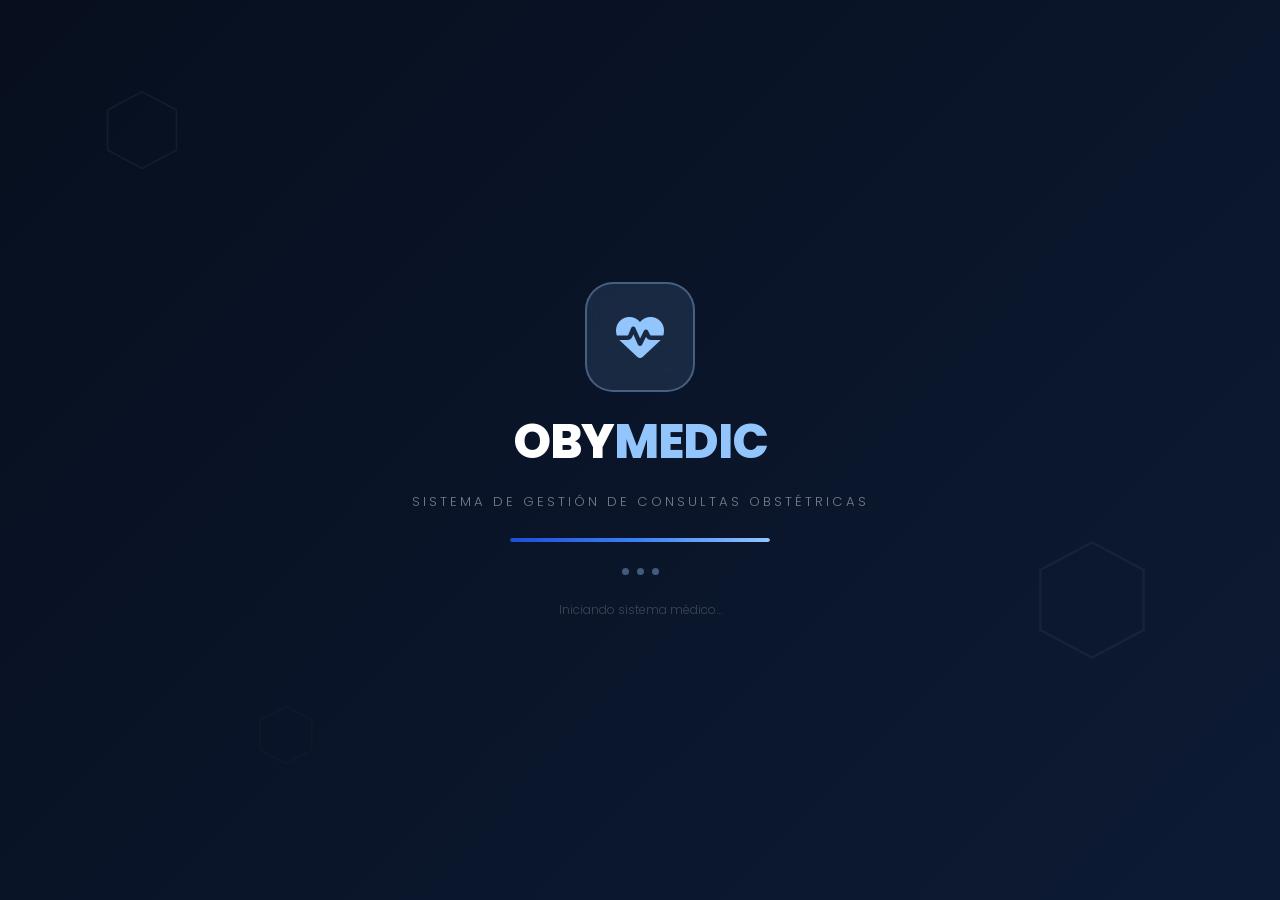
<file: Backend/target/classes/static/carga.html>
<!DOCTYPE html>
<html lang="es">
<head>
  <meta charset="UTF-8" />
  <meta name="viewport" content="width=device-width, initial-scale=1.0" />
  <link rel="icon" type="image/svg+xml" href="assets/favicon.svg" />
  <title>OBYMEDIC — Cargando</title>
  <link href="https://fonts.googleapis.com/css2?family=Poppins:wght@300;400;600;700;800&display=swap" rel="stylesheet" />
  <link rel="stylesheet" href="https://cdnjs.cloudflare.com/ajax/libs/font-awesome/6.5.0/css/all.min.css" />
  <link rel="stylesheet" href="assets/css/loading.css" />
</head>
<body>

  <div class="bg-layer"></div>
  <div id="particles"></div>

  <div class="hex" style="top:10%;left:8%;animation-duration:14s">
    <svg viewBox="0 0 100 100"><polygon points="50,2 93,25 93,75 50,98 7,75 7,25" fill="none" stroke="#c6b5a7" stroke-width="2"/></svg>
  </div>
  <div class="hex" style="top:60%;right:10%;animation-duration:18s;width:120px;height:120px">
    <svg viewBox="0 0 100 100"><polygon points="50,2 93,25 93,75 50,98 7,75 7,25" fill="none" stroke="#b8a696" stroke-width="2"/></svg>
  </div>
  <div class="hex" style="bottom:15%;left:20%;animation-duration:22s;width:60px;height:60px">
    <svg viewBox="0 0 100 100"><polygon points="50,2 93,25 93,75 50,98 7,75 7,25" fill="none" stroke="#8a6d5a" stroke-width="2"/></svg>
  </div>

  <div class="splash">
    <div class="icon-wrap">
      <i class="fa-solid fa-heart-pulse"></i>
    </div>

    <div>
      <div class="brand-name">OBY<span>MEDIC</span></div>
    </div>
    <div class="brand-sub">Sistema de Gestión de Consultas Obstétricas</div>

    <div class="progress-track">
      <div class="progress-fill"></div>
    </div>

    <div class="dots">
      <div class="dot"></div>
      <div class="dot"></div>
      <div class="dot"></div>
    </div>

    <div class="status-text">Iniciando sistema médico…</div>
  </div>

  <script>
    const container = document.getElementById('particles');
    for (let i = 0; i < 20; i++) {
      const p = document.createElement('div');
      p.className = 'particle';
      const size = Math.random() * 40 + 10;
      p.style.cssText = `
        width:${size}px; height:${size}px;
        left:${Math.random() * 100}%;
        bottom:-${size}px;
        background: ${['#c6b5a7','#b8a696','#8a6d5a'][Math.floor(Math.random() * 3)]};
        animation-duration: ${Math.random() * 10 + 8}s;
        animation-delay: ${Math.random() * 5}s;
      `;
      container.appendChild(p);
    }

    setTimeout(() => { window.location.href = 'login.html'; }, 2500);
  </script>
</body>
</html>
</file>
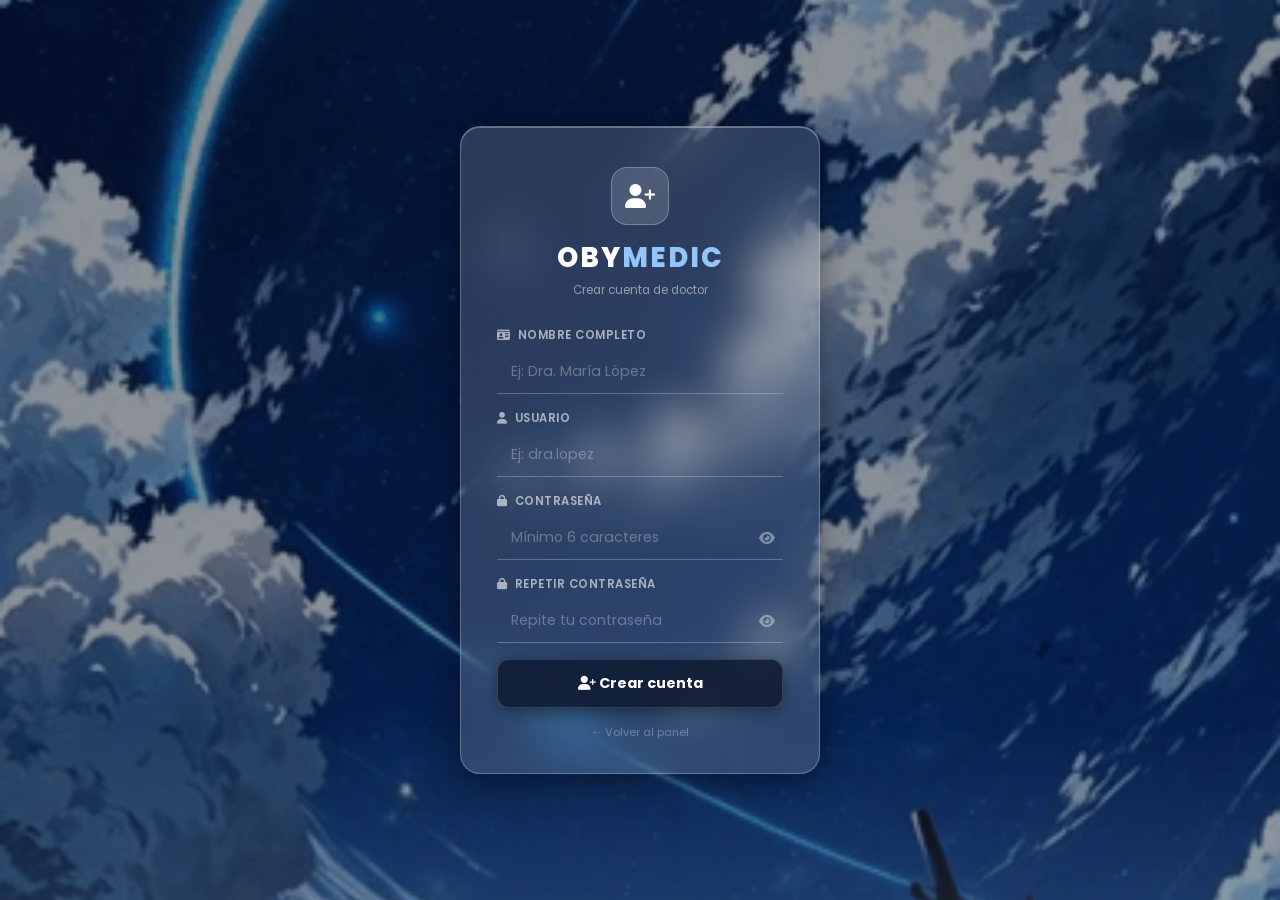
<file: Backend/target/classes/static/crear-cuenta.html>
<!DOCTYPE html>
<html lang="es">
<head>
  <meta charset="UTF-8"/>
  <meta name="viewport" content="width=device-width, initial-scale=1.0"/>
  <title>OBYMEDIC — Crear cuenta</title>
  <link href="https://fonts.googleapis.com/css2?family=Poppins:wght@300;400;500;600;700;800&display=swap" rel="stylesheet"/>
  <link rel="stylesheet" href="https://cdnjs.cloudflare.com/ajax/libs/font-awesome/6.5.0/css/all.min.css"/>
  <link rel="stylesheet" href="assets/css/login.css"/>
  <style>
    #btnToggle1, #btnToggle2 {
      position: absolute;
      right: 4px; top: 50%;
      transform: translateY(-50%);
      background: none;
      border: none;
      color: rgba(255,255,255,0.4);
      cursor: pointer;
      font-size: .88rem;
      padding: 4px;
      transition: color .2s;
    }
    #btnToggle1:hover, #btnToggle2:hover { color: #fff; }
  </style>
</head>
<body>

<div class="bg-overlay"></div>
<div class="particles" id="particles"></div>
<div class="fog"></div>

<div class="login-wrapper">
  <div class="login-card">

    <div class="brand">
      <div class="brand-icon"><i class="fa-solid fa-user-plus"></i></div>
      <div class="brand-name">OBY<span>MEDIC</span></div>
      <p class="brand-sub">Crear cuenta de doctor</p>
    </div>

    <div id="errorReg" class="error-banner" style="display:none">
      <i class="fa-solid fa-circle-exclamation"></i>
      <span id="errorRegTexto"></span>
    </div>

    <div class="field-group">
      <label><i class="fa-solid fa-id-card"></i> Nombre completo</label>
      <input type="text" id="nombre" placeholder="Ej: Dra. María López" autocomplete="name"/>
    </div>
    <div class="field-group">
      <label><i class="fa-solid fa-user"></i> Usuario</label>
      <input type="text" id="username" placeholder="Ej: dra.lopez" autocomplete="username"/>
    </div>
    <div class="field-group">
      <label><i class="fa-solid fa-lock"></i> Contraseña</label>
      <div class="pass-wrapper">
        <input type="password" id="password" placeholder="Mínimo 6 caracteres" autocomplete="new-password"/>
        <button type="button" id="btnToggle1"><i class="fa-solid fa-eye"></i></button>
      </div>
    </div>
    <div class="field-group">
      <label><i class="fa-solid fa-lock"></i> Repetir contraseña</label>
      <div class="pass-wrapper">
        <input type="password" id="confirm" placeholder="Repite tu contraseña" autocomplete="new-password"/>
        <button type="button" id="btnToggle2"><i class="fa-solid fa-eye"></i></button>
      </div>
    </div>

    <button class="btn-login" id="btnCrear">
      <span class="btn-text"><i class="fa-solid fa-user-plus"></i> Crear cuenta</span>
      <span class="btn-spinner" style="display:none"><i class="fa-solid fa-spinner fa-spin"></i> Creando...</span>
    </button>

    <div class="login-footer" style="margin-top:16px">
      <a href="panel.html" style="color:rgba(255,255,255,0.3);font-size:.7rem;text-decoration:none">
        ← Volver al panel
      </a>
    </div>

  </div>
</div>

<script src="assets/js/config.js"></script>
<script src="assets/js/crear-cuenta.js"></script>
<script>
  const icons = ['fa-star','fa-circle','fa-heart','fa-plus'];
  const container = document.getElementById('particles');
  for (let i = 0; i < 30; i++) {
    const el = document.createElement('i');
    el.className = `fa-solid ${icons[Math.floor(Math.random() * icons.length)]}`;
    el.style.left = `${Math.random() * 100}%`;
    el.style.animationDuration = `${12 + Math.random() * 18}s`;
    el.style.animationDelay = `${Math.random() * 15}s`;
    el.style.fontSize = `${0.15 + Math.random() * 0.4}rem`;
    container.appendChild(el);
  }
</script>
</body>
</html>
</file>
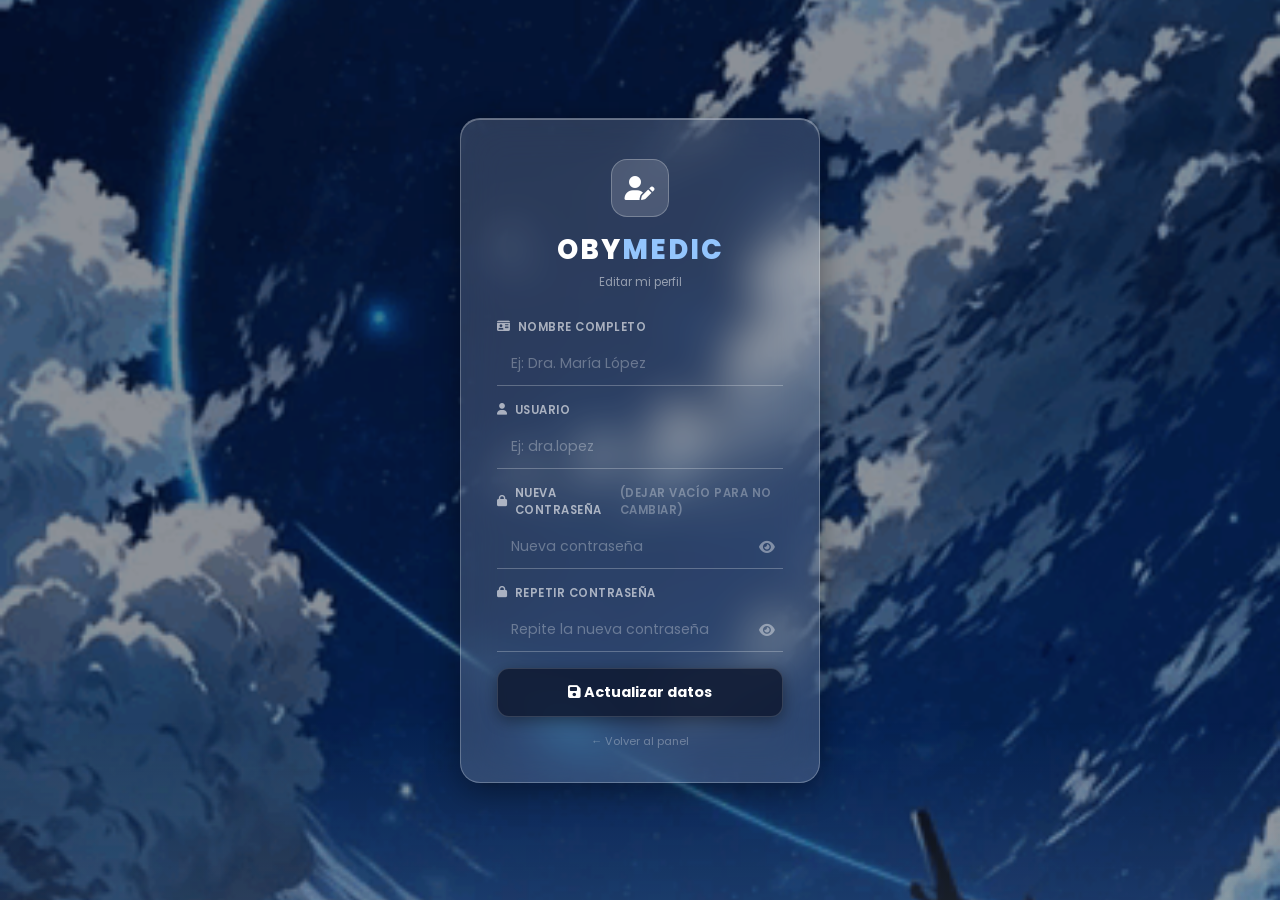
<file: Backend/target/classes/static/editar-perfil.html>
<!DOCTYPE html>
<html lang="es">
<head>
  <meta charset="UTF-8"/>
  <meta name="viewport" content="width=device-width, initial-scale=1.0"/>
  <title>OBYMEDIC — Editar perfil</title>
  <link href="https://fonts.googleapis.com/css2?family=Poppins:wght@300;400;500;600;700;800&display=swap" rel="stylesheet"/>
  <link rel="stylesheet" href="https://cdnjs.cloudflare.com/ajax/libs/font-awesome/6.5.0/css/all.min.css"/>
  <link rel="stylesheet" href="assets/css/login.css"/>
  <style>
    #btnToggle1, #btnToggle2 {
      position: absolute;
      right: 4px; top: 50%;
      transform: translateY(-50%);
      background: none;
      border: none;
      color: rgba(255,255,255,0.4);
      cursor: pointer;
      font-size: .88rem;
      padding: 4px;
      transition: color .2s;
    }
    #btnToggle1:hover, #btnToggle2:hover { color: #fff; }
    .success-banner {
      background: rgba(16,185,129,0.15);
      border: 1px solid rgba(16,185,129,0.3);
      border-radius: 10px;
      padding: 0.65rem 1rem;
      color: #6ee7b7;
      font-size: .82rem;
      display: flex;
      align-items: center;
      gap: 0.5rem;
      margin-bottom: 1rem;
    }
  </style>
</head>
<body>

<div class="bg-overlay"></div>
<div class="particles" id="particles"></div>
<div class="fog"></div>

<div class="login-wrapper">
  <div class="login-card">

    <div class="brand">
      <div class="brand-icon"><i class="fa-solid fa-user-pen"></i></div>
      <div class="brand-name">OBY<span>MEDIC</span></div>
      <p class="brand-sub">Editar mi perfil</p>
    </div>

    <div id="successMsg" class="success-banner" style="display:none">
      <i class="fa-solid fa-circle-check"></i>
      <span>Datos actualizados correctamente</span>
    </div>

    <div id="errorReg" class="error-banner" style="display:none">
      <i class="fa-solid fa-circle-exclamation"></i>
      <span id="errorRegTexto"></span>
    </div>

    <div class="field-group">
      <label><i class="fa-solid fa-id-card"></i> Nombre completo</label>
      <input type="text" id="nombre" placeholder="Ej: Dra. María López" autocomplete="name"/>
    </div>
    <div class="field-group">
      <label><i class="fa-solid fa-user"></i> Usuario</label>
      <input type="text" id="username" placeholder="Ej: dra.lopez" autocomplete="username"/>
    </div>
    <div class="field-group">
      <label><i class="fa-solid fa-lock"></i> Nueva contraseña <span style="color:rgba(255,255,255,0.3);font-size:.72rem">(dejar vacío para no cambiar)</span></label>
      <div class="pass-wrapper">
        <input type="password" id="password" placeholder="Nueva contraseña" autocomplete="new-password"/>
        <button type="button" id="btnToggle1"><i class="fa-solid fa-eye"></i></button>
      </div>
    </div>
    <div class="field-group">
      <label><i class="fa-solid fa-lock"></i> Repetir contraseña</label>
      <div class="pass-wrapper">
        <input type="password" id="confirm" placeholder="Repite la nueva contraseña" autocomplete="new-password"/>
        <button type="button" id="btnToggle2"><i class="fa-solid fa-eye"></i></button>
      </div>
    </div>

    <button class="btn-login" id="btnActualizar">
      <span class="btn-text"><i class="fa-solid fa-floppy-disk"></i> Actualizar datos</span>
      <span class="btn-spinner" style="display:none"><i class="fa-solid fa-spinner fa-spin"></i> Guardando...</span>
    </button>

    <div class="login-footer" style="margin-top:16px">
      <a href="panel.html" style="color:rgba(255,255,255,0.3);font-size:.7rem;text-decoration:none">
        ← Volver al panel
      </a>
    </div>

  </div>
</div>

<script src="assets/js/config.js"></script>
<script src="assets/js/editar-perfil.js"></script>
<script>
  const icons = ['fa-star','fa-circle','fa-heart','fa-plus'];
  const container = document.getElementById('particles');
  for (let i = 0; i < 30; i++) {
    const el = document.createElement('i');
    el.className = `fa-solid ${icons[Math.floor(Math.random() * icons.length)]}`;
    el.style.left = `${Math.random() * 100}%`;
    el.style.animationDuration = `${12 + Math.random() * 18}s`;
    el.style.animationDelay = `${Math.random() * 15}s`;
    el.style.fontSize = `${0.15 + Math.random() * 0.4}rem`;
    container.appendChild(el);
  }
</script>
</body>
</html>
</file>
<file: Backend/target/classes/static/assets/css/loading.css>
*, *::before, *::after { box-sizing: border-box; margin: 0; padding: 0; }

:root {
  --blue1: #93c5fd;
  --blue2: #3b82f6;
  --navy:  #0d1b35;
  --white: #fff;
}

body {
  font-family: 'Poppins', sans-serif;
  background: #070f1e;
  min-height: 100vh;
  display: flex;
  align-items: center;
  justify-content: center;
  overflow: hidden;
  position: relative;
}

/* ── Fondo animado ── */
.bg-layer {
  position: fixed; inset: 0;
  background: linear-gradient(135deg, #070f1e 0%, #0d1b35 35%, #1a2d52 65%, #1d4ed8 100%);
  background-size: 300% 300%;
  animation: bgShift 6s ease infinite;
  z-index: 0;
}
@keyframes bgShift {
  0%,100% { background-position: 0% 50%; }
  50%      { background-position: 100% 50%; }
}

/* ── Partículas ── */
.particle {
  position: fixed;
  border-radius: 50%;
  opacity: 0.12;
  animation: floatUp linear infinite;
  z-index: 1;
}
@keyframes floatUp {
  0%   { transform: translateY(110vh) scale(1);   opacity: 0.12; }
  100% { transform: translateY(-10vh) scale(1.3); opacity: 0; }
}

/* ── Hexágonos decorativos ── */
.hex {
  position: fixed;
  width: 80px; height: 80px;
  opacity: 0.07;
  animation: hexDrift linear infinite;
  z-index: 1;
}
.hex svg { width: 100%; height: 100%; }
@keyframes hexDrift {
  0%   { transform: translateY(0)     rotate(0deg); }
  100% { transform: translateY(-30px) rotate(360deg); }
}

/* ── Contenido ── */
.splash {
  position: relative; z-index: 10;
  display: flex; flex-direction: column;
  align-items: center; gap: 26px;
  text-align: center;
  animation: fadeIn .6s ease forwards;
}
@keyframes fadeIn {
  from { opacity: 0; transform: translateY(20px); }
  to   { opacity: 1; transform: translateY(0); }
}

/* ── Icono central ── */
.icon-wrap {
  width: 110px; height: 110px;
  background: rgba(147,197,253,.12);
  border: 2px solid rgba(147,197,253,.35);
  border-radius: 28px;
  display: flex; align-items: center; justify-content: center;
  font-size: 3rem;
  color: var(--blue1);
  animation: iconPulse 2s ease-in-out infinite;
  backdrop-filter: blur(8px);
}
@keyframes iconPulse {
  0%,100% { box-shadow: 0 0 0 0    rgba(147,197,253,.4); }
  50%      { box-shadow: 0 0 0 18px rgba(147,197,253,0); transform: scale(1.04); }
}

/* ── Nombre de marca ── */
.brand-name {
  color: var(--white);
  font-size: 3rem; font-weight: 800;
  letter-spacing: -1px; line-height: 1;
  animation: slideUp .5s ease forwards .2s;
  opacity: 0;
}
.brand-name span { color: var(--blue1); }

.brand-sub {
  color: rgba(255,255,255,.45);
  font-size: .82rem; font-weight: 300;
  letter-spacing: 3px; text-transform: uppercase;
  animation: slideUp .5s ease forwards .4s;
  opacity: 0;
}

@keyframes slideUp {
  from { opacity: 0; transform: translateY(16px); }
  to   { opacity: 1; transform: translateY(0); }
}

/* ── Barra de progreso ── */
.progress-track {
  width: 260px; height: 4px;
  background: rgba(255,255,255,.1);
  border-radius: 99px; overflow: hidden;
  animation: slideUp .5s ease forwards .6s;
  opacity: 0;
}
.progress-fill {
  height: 100%;
  background: linear-gradient(90deg, #1d4ed8, #3b82f6, #93c5fd);
  border-radius: 99px;
  animation: fillBar 2.2s cubic-bezier(.4,0,.2,1) forwards .8s;
  width: 0;
}
@keyframes fillBar {
  0%   { width: 0%; }
  60%  { width: 70%; }
  100% { width: 100%; }
}

/* ── Dots ── */
.dots {
  display: flex; gap: 8px;
  animation: slideUp .5s ease forwards .7s;
  opacity: 0;
}
.dot {
  width: 7px; height: 7px; border-radius: 50%;
  background: rgba(147,197,253,.4);
  animation: dotBlink 1.2s ease-in-out infinite;
}
.dot:nth-child(2) { animation-delay: .2s; }
.dot:nth-child(3) { animation-delay: .4s; }
@keyframes dotBlink {
  0%,100% { background: rgba(147,197,253,.2); transform: scale(.8); }
  50%      { background: var(--blue1);         transform: scale(1.2); }
}

/* ── Texto de estado ── */
.status-text {
  color: rgba(255,255,255,.35);
  font-size: .75rem; font-weight: 300;
  animation: textCycle 2s ease-in-out forwards .9s;
  opacity: 0;
}
@keyframes textCycle {
  0%   { opacity: 0; }
  20%  { opacity: 1; }
  100% { opacity: .6; }
}
</file>
<file: Backend/target/classes/static/assets/css/login.css>
*, *::before, *::after { box-sizing: border-box; margin: 0; padding: 0; }

body {
  font-family: 'Poppins', sans-serif;
  min-height: 100vh;
  background: url('../img/back.gif') center center / cover no-repeat fixed;
  display: flex;
  align-items: center;
  justify-content: center;
  overflow: hidden;
  position: relative;
}

.bg-overlay {
  position: fixed;
  inset: 0;
  background: rgba(5, 12, 28, 0.45);
  z-index: 1;
}

/* ── PARTÍCULAS ── */
.particles {
  position: fixed;
  inset: 0;
  pointer-events: none;
  z-index: 1;
  overflow: hidden;
}
.particles i {
  position: absolute;
  bottom: -10%;
  color: rgba(147,197,253,0.12);
  animation: rise linear infinite;
  opacity: 0;
}
@keyframes rise {
  0%   { bottom: -10%; opacity: 0; }
  10%  { opacity: 1; }
  90%  { opacity: 0.08; }
  100% { bottom: 110%; opacity: 0; }
}

/* ── NIEBLA ── */
.fog {
  position: fixed;
  bottom: 0; left: 0; right: 0;
  height: 180px;
  background: linear-gradient(to top, rgba(180,210,240,0.12) 0%, transparent 100%);
  pointer-events: none;
  z-index: 2;
  animation: fogMove 8s ease-in-out infinite alternate;
}
@keyframes fogMove {
  0%   { transform: scaleX(1)   translateX(0); }
  100% { transform: scaleX(1.05) translateX(10px); }
}

/* ── WRAPPER ── */
.login-wrapper {
  position: relative;
  z-index: 10;
  width: 100%;
  display: flex;
  justify-content: center;
  align-items: center;
  padding: 20px;
}

/* ── CARD ── */
.login-card {
  background: rgba(220,232,248,0.18);
  backdrop-filter: blur(22px);
  -webkit-backdrop-filter: blur(22px);
  border: 1px solid rgba(255,255,255,0.25);
  border-radius: 20px;
  padding: 40px 36px 32px;
  width: 100%;
  max-width: 360px;
  box-shadow:
    0 8px 32px rgba(0,0,0,0.4),
    inset 0 1px 0 rgba(255,255,255,0.3);
  animation: cardIn .45s cubic-bezier(.22,.61,.36,1) forwards;
  position: relative;
}

@keyframes cardIn {
  from { opacity: 0; transform: translateY(20px) scale(.97); }
  to   { opacity: 1; transform: translateY(0) scale(1); }
}

.shake { animation: shake .4s ease !important; }
@keyframes shake {
  0%,100% { transform: translateX(0); }
  20%     { transform: translateX(-8px); }
  40%     { transform: translateX(8px); }
  60%     { transform: translateX(-5px); }
  80%     { transform: translateX(5px); }
}

/* ── BRAND ── */
.brand { text-align: center; margin-bottom: 28px; }

.brand-icon {
  width: 58px; height: 58px;
  background: rgba(255,255,255,0.15);
  border-radius: 16px;
  display: flex;
  align-items: center;
  justify-content: center;
  font-size: 1.5rem;
  color: #fff;
  margin: 0 auto 12px;
  border: 1px solid rgba(255,255,255,0.25);
}

.brand-name {
  font-size: 1.7rem;
  font-weight: 800;
  color: #fff;
  letter-spacing: 2px;
}
.brand-name span { color: #93c5fd; }

.brand-sub {
  font-size: .72rem;
  color: rgba(255,255,255,0.5);
  margin-top: 3px;
}

/* ── FIELDS ── */
.field-group { margin-bottom: 16px; }

.field-group label {
  display: flex;
  align-items: center;
  gap: 7px;
  font-size: .72rem;
  font-weight: 600;
  color: rgba(255,255,255,0.6);
  margin-bottom: 6px;
  text-transform: uppercase;
  letter-spacing: .5px;
}

.field-group input {
  width: 100%;
  padding: 11px 14px;
  border: none;
  border-bottom: 1px solid rgba(255,255,255,0.25);
  border-radius: 0;
  font-family: 'Poppins', sans-serif;
  font-size: .88rem;
  color: #fff;
  background: transparent;
  outline: none;
  transition: border-color .2s;
}
.field-group input:focus {
  border-bottom-color: #93c5fd;
}
.field-group input::placeholder { color: rgba(255,255,255,0.3); }

/* ── PASSWORD ── */
.pass-wrapper { position: relative; }
.pass-wrapper input { padding-right: 40px; }

#btnTogglePass {
  position: absolute;
  right: 4px; top: 50%;
  transform: translateY(-50%);
  background: none;
  border: none;
  color: rgba(255,255,255,0.4);
  cursor: pointer;
  font-size: .88rem;
  padding: 4px;
  transition: color .2s;
}
#btnTogglePass:hover { color: #fff; }

/* ── REMEMBER ── */
.remember-row { margin: 18px 0 20px; }

.remember-label {
  display: flex;
  align-items: center;
  gap: 8px;
  cursor: pointer;
  font-size: .75rem;
  font-weight: 500;
  color: rgba(255,255,255,0.55);
  user-select: none;
}
.remember-label input[type="checkbox"] { display: none; }

.remember-box {
  width: 16px; height: 16px;
  border: 1px solid rgba(255,255,255,0.3);
  border-radius: 4px;
  background: rgba(255,255,255,0.08);
  display: flex;
  align-items: center;
  justify-content: center;
  flex-shrink: 0;
  transition: all .2s;
}
.remember-label input:checked + .remember-box {
  background: #3b82f6;
  border-color: #3b82f6;
}
.remember-label input:checked + .remember-box::after {
  content: '';
  width: 3px; height: 7px;
  border: 2px solid #fff;
  border-top: none;
  border-left: none;
  transform: rotate(45deg) translateY(-1px);
  display: block;
}

/* ── ERROR ── */
.error-banner {
  display: flex;
  align-items: center;
  gap: 8px;
  background: rgba(239,68,68,0.2);
  border: 1px solid rgba(239,68,68,0.4);
  border-radius: 10px;
  padding: 9px 12px;
  font-size: .76rem;
  font-weight: 600;
  color: #fca5a5;
  margin-bottom: 14px;
  animation: fadeIn .25s ease;
}
@keyframes fadeIn { from { opacity: 0; } to { opacity: 1; } }

/* ── BUTTON ── */
.btn-login {
  width: 100%;
  padding: 13px;
  background: rgba(15,25,50,0.85);
  color: #fff;
  border: 1px solid rgba(255,255,255,0.15);
  border-radius: 12px;
  font-family: 'Poppins', sans-serif;
  font-size: .9rem;
  font-weight: 700;
  cursor: pointer;
  transition: transform .2s, box-shadow .2s, background .2s;
  box-shadow: 0 4px 16px rgba(0,0,0,0.4);
}
.btn-login:hover:not(:disabled) {
  background: rgba(29,78,216,0.8);
  transform: translateY(-2px);
  box-shadow: 0 8px 24px rgba(29,78,216,0.4);
}
.btn-login:active:not(:disabled) { transform: translateY(0); }
.btn-login:disabled { opacity: .6; cursor: not-allowed; }
.btn-login.loading .btn-text    { display: none; }
.btn-login.loading .btn-spinner { display: inline !important; }

/* ── FOOTER ── */
.login-footer {
  margin-top: 20px;
  text-align: center;
  font-size: .66rem;
  color: rgba(255,255,255,0.3);
  display: flex;
  align-items: center;
  justify-content: center;
  gap: 6px;
}

/* ── PERFILES ── */
.perfiles-titulo {
  text-align: center;
  font-size: .8rem;
  font-weight: 600;
  color: rgba(255,255,255,0.5);
  letter-spacing: 1px;
  text-transform: uppercase;
  margin-bottom: 16px;
}

.perfiles-grid {
  display: grid;
  grid-template-columns: repeat(2, 1fr);
  gap: 12px;
  margin-bottom: 16px;
}

.perfil-card {
  display: flex;
  flex-direction: column;
  align-items: center;
  gap: 8px;
  padding: 14px 8px;
  border: 1.5px solid rgba(255,255,255,0.1);
  border-radius: 14px;
  cursor: pointer;
  background: rgba(255,255,255,0.05);
  transition: border-color .2s, background .2s, transform .15s;
}
.perfil-card:hover, .perfil-card.selected {
  border-color: rgba(147,197,253,0.5);
  background: rgba(147,197,253,0.08);
  transform: translateY(-2px);
}

.perfil-avatar {
  width: 50px; height: 50px;
  border-radius: 50%;
  display: flex; align-items: center; justify-content: center;
  font-size: 18px; font-weight: 700; color: #fff;
}
.av-0 { background: linear-gradient(135deg,#1b3a6b,#2e6da4); }
.av-1 { background: linear-gradient(135deg,#1a7a5e,#27ae60); }
.av-2 { background: linear-gradient(135deg,#7b3fa0,#9b59b6); }
.av-3 { background: linear-gradient(135deg,#c0392b,#e74c3c); }

.perfil-nombre {
  font-size: .72rem;
  font-weight: 600;
  color: rgba(255,255,255,0.85);
  text-align: center;
  line-height: 1.3;
}

.perfil-pass-panel {
  background: rgba(255,255,255,0.06);
  border: 1px solid rgba(255,255,255,0.1);
  border-radius: 14px;
  padding: 14px;
  margin-bottom: 14px;
  animation: fadeIn .2s ease;
}

.perfil-pass-panel .pass-wrapper input {
  width: 100%;
  padding: 11px 40px 11px 14px;
  border: none;
  border-bottom: 1px solid rgba(255,255,255,0.25);
  border-radius: 0;
  font-family: 'Poppins', sans-serif;
  font-size: .88rem;
  color: #fff;
  background: transparent;
  outline: none;
  transition: border-color .2s;
}
.perfil-pass-panel .pass-wrapper input:focus {
  border-bottom-color: #93c5fd;
}
.perfil-pass-panel .pass-wrapper input::placeholder {
  color: rgba(255,255,255,0.3);
}
#btnTogglePerfilPass {
  position: absolute;
  right: 4px; top: 50%;
  transform: translateY(-50%);
  background: none;
  border: none;
  color: rgba(255,255,255,0.4);
  cursor: pointer;
  font-size: .88rem;
  padding: 4px;
  transition: color .2s;
}
#btnTogglePerfilPass:hover { color: #fff; }
.perfil-pass-header {
  display: flex;
  align-items: center;
  gap: 10px;
  margin-bottom: 12px;
}
.perfil-mini-avatar {
  width: 32px; height: 32px;
  border-radius: 50%;
  display: flex; align-items: center; justify-content: center;
  font-size: 12px; font-weight: 700; color: #fff;
}
.perfil-pass-header span {
  font-size: .82rem;
  font-weight: 600;
  color: rgba(255,255,255,0.85);
}

.perfiles-divider {
  text-align: center;
  font-size: .72rem;
  color: rgba(255,255,255,0.2);
  margin: 10px 0 8px;
}

.btn-admin-link {
  width: 100%;
  background: none;
  border: none;
  color: rgba(255,255,255,0.25);
  font-size: .72rem;
  font-family: 'Poppins', sans-serif;
  cursor: pointer;
  text-align: center;
  padding: 4px;
}
.btn-admin-link:hover { color: rgba(255,255,255,0.55); }

/* ── RESPONSIVE ── */
@media (max-width: 420px) {
  .login-card { padding: 32px 22px 26px; }
  .brand-name { font-size: 1.5rem; }
}
</file>
